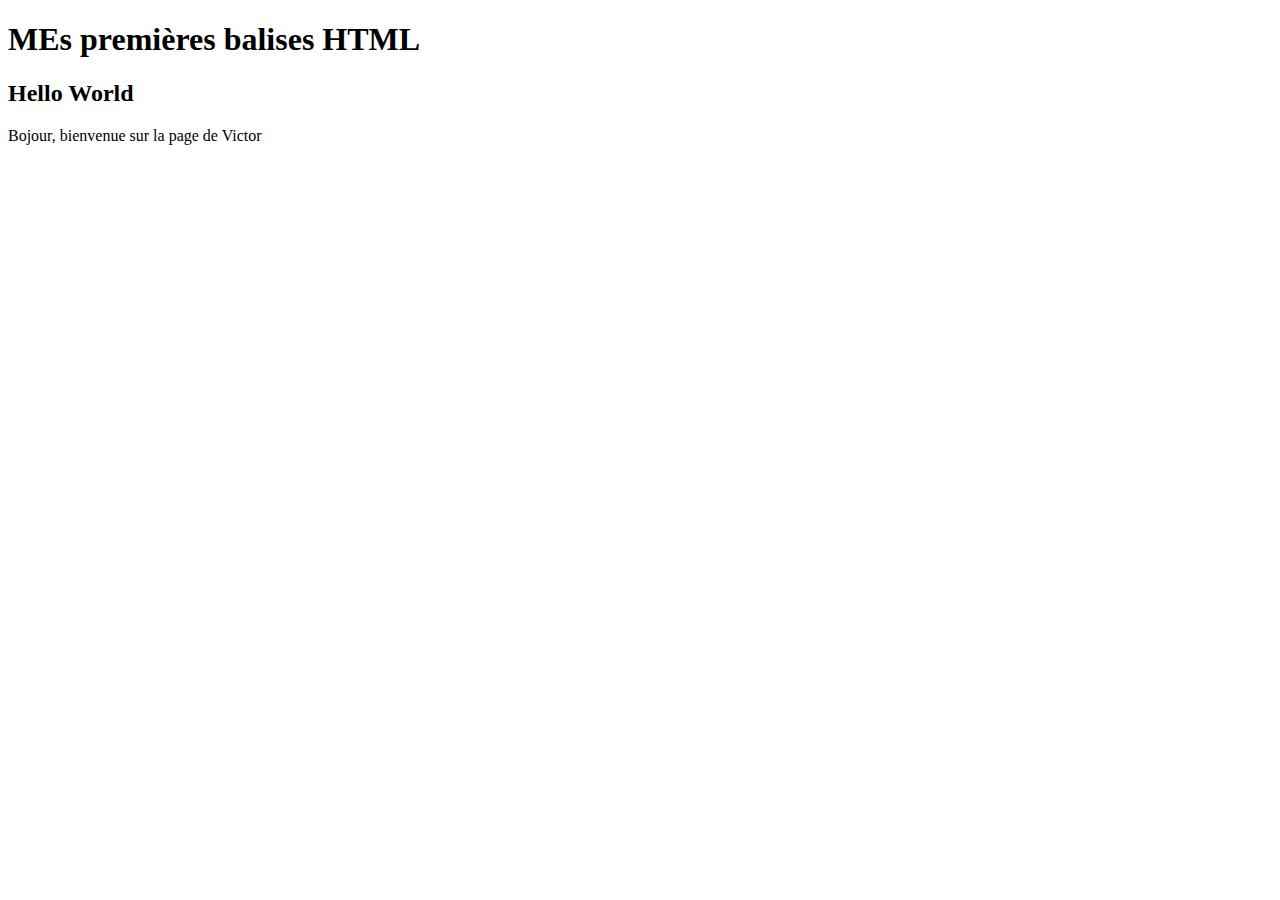
<file: digistart-html-css/session1/index.html>
<!-----------------------------
Correction - HTML
Session 1 : Les balises
------------------------------>
<!DOCTYPE html>
<html>
  <head>
    <title>Cours 1 HTML - Mes premières balises</title>
  </head>

  <body>
    <!-- TODO: Écrire une balise <h1> avec le contenu suivant : Mes premières balises HTML -->
    <h1>MEs premières balises HTML</h1>

    <!-- TODO: Écrire une balise <h2> avec le contenu suivant : Hello World -->
    <h2>Hello World</h2>

    <!-- TODO: Écrire une balise <p> avec le contenu suivant : Bonjour, bienvenue sur la page de [prénom] -->
    <p>Bojour, bienvenue sur la page de Victor</p>
  </body>
</html>
</file>
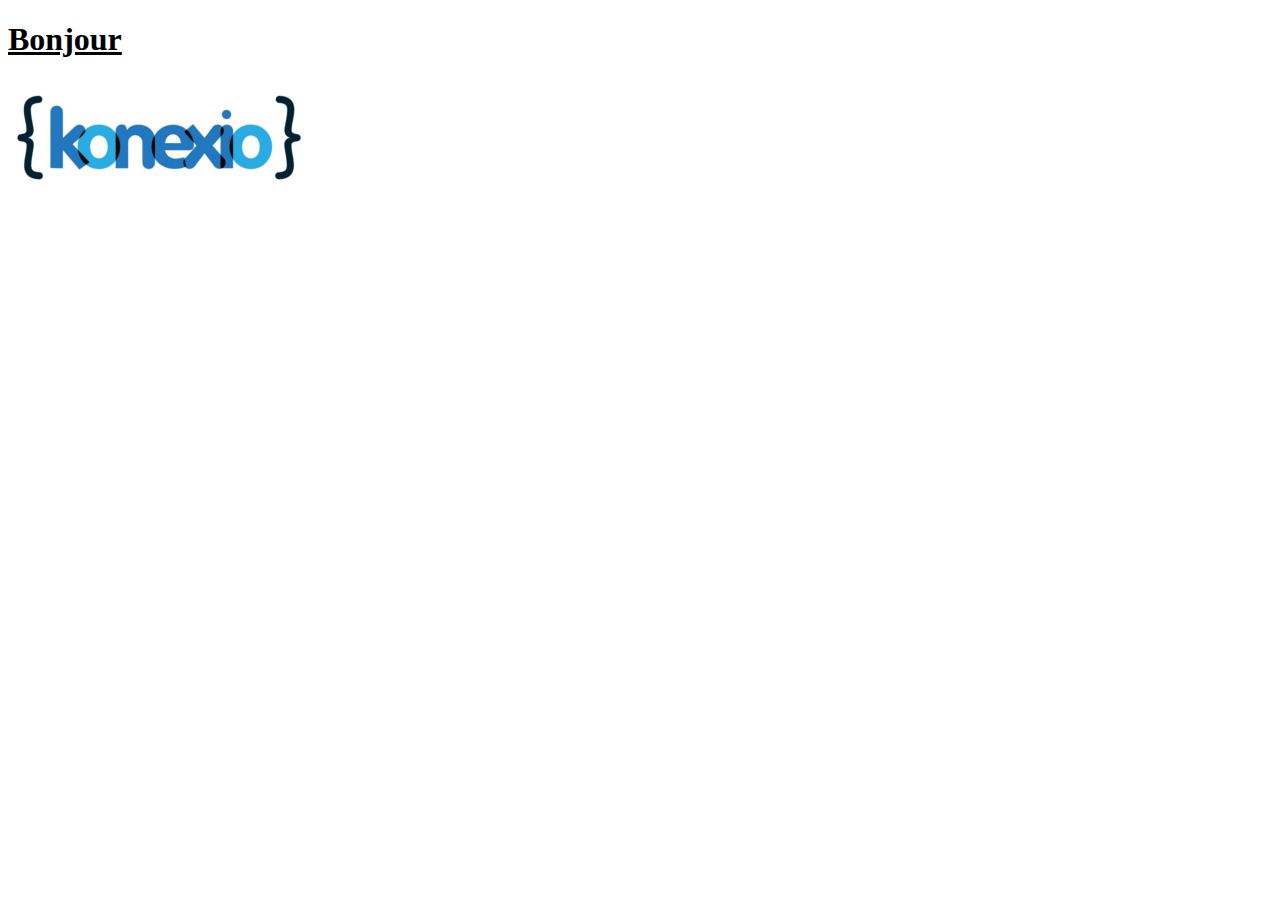
<file: digistart-html-css/session2/index.html>
<!-----------------------------
Correction - HTML
Session 2 : Attributs et relations
            Balises auto-fermantes
------------------------------>
<!DOCTYPE html>
<html>
  <head>
    <title>
      Cours 2 HTML - Les attributs et les relations entre éléments HTML
    </title>
  </head>

  <body>
    <!-- TODO: Écrire une balise <h1> avec un attribut id="hello" et le contenu suivant : Bonjour -->
    <h1 id="hello">
      <u>Bonjour</u>
    </h1>

    <!-- TODO: Modifier le contenu de l'élément h1 demandé ci-dessus et insérer une balise <u> autour du texte Bonjour -->
    
    <!-- TODO: Écrire une balise <img> dont la source est le fichier monImage.png -->
    <img src="monImage.png" alt="mon image"/>
  </body>
</html>
</file>
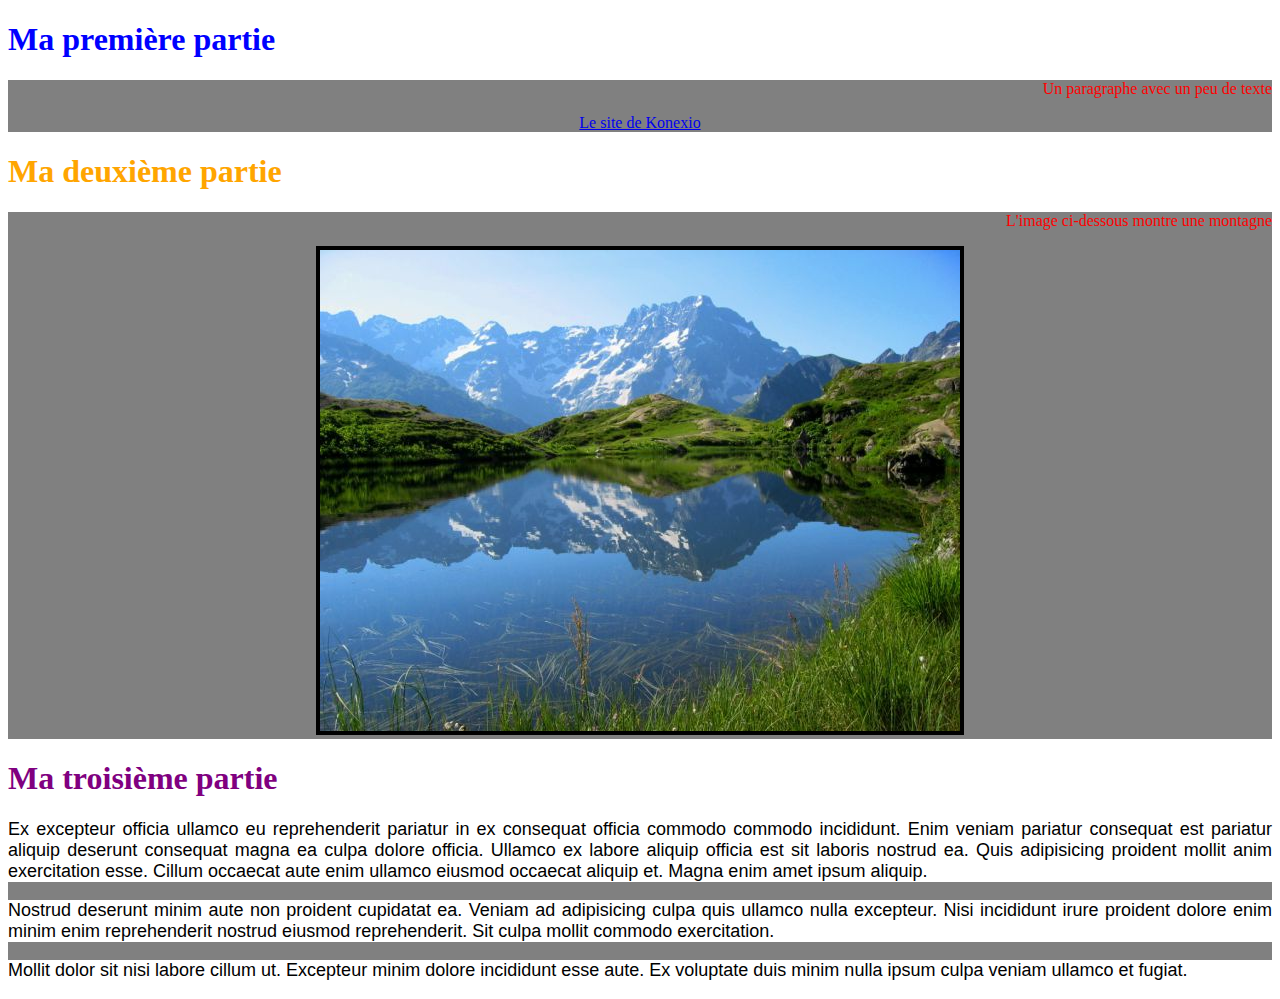
<file: digistart-html-css/session3/index.html>
<!-----------------------------
Correction - HTML
Session 3 : Les selecteurs CSS
------------------------------>
<!DOCTYPE html>
<html>
  <head>
    <title>Cours 3 CSS - Introduction au CSS</title>
    <!-- TODO: Insérer une balise permettant de lier ce fichier HTML au fichier style.css -->
    <link rel="stylesheet" type="text/CSS" href="./style.css"/>
  </head>

  <body>
    <section id="section-1">
      <h1>Ma première partie</h1>
      <div class="contenu-mixte">
        <p>Un paragraphe avec un peu de texte</p>
        <a href="https://www.konexio.eu/">Le site de Konexio</a>
      </div>
    </section>

    <section id="section-2">
      <h1>Ma deuxième partie</h1>
      <div class="contenu-mixte">
        <p>L'image ci-dessous montre une montagne</p>
        <img src="./images/montagne.jpg" />
      </div>
    </section>

    <section id="section-3">
      <h1>Ma troisième partie</h1>
      <div class="contenu-texte">
        <p>
          Ex excepteur officia ullamco eu reprehenderit pariatur in ex consequat
          officia commodo commodo incididunt. Enim veniam pariatur consequat est
          pariatur aliquip deserunt consequat magna ea culpa dolore officia.
          Ullamco ex labore aliquip officia est sit laboris nostrud ea. Quis
          adipisicing proident mollit anim exercitation esse. Cillum occaecat
          aute enim ullamco eiusmod occaecat aliquip et. Magna enim amet ipsum
          aliquip.
        </p>
        <p>
          Nostrud deserunt minim aute non proident cupidatat ea. Veniam ad
          adipisicing culpa quis ullamco nulla excepteur. Nisi incididunt irure
          proident dolore enim minim enim reprehenderit nostrud eiusmod
          reprehenderit. Sit culpa mollit commodo exercitation.
        </p>
        <p>
          Mollit dolor sit nisi labore cillum ut. Excepteur minim dolore
          incididunt esse aute. Ex voluptate duis minim nulla ipsum culpa veniam
          ullamco et fugiat.
        </p>
      </div>
    </section>
  </body>
</html>
</file>
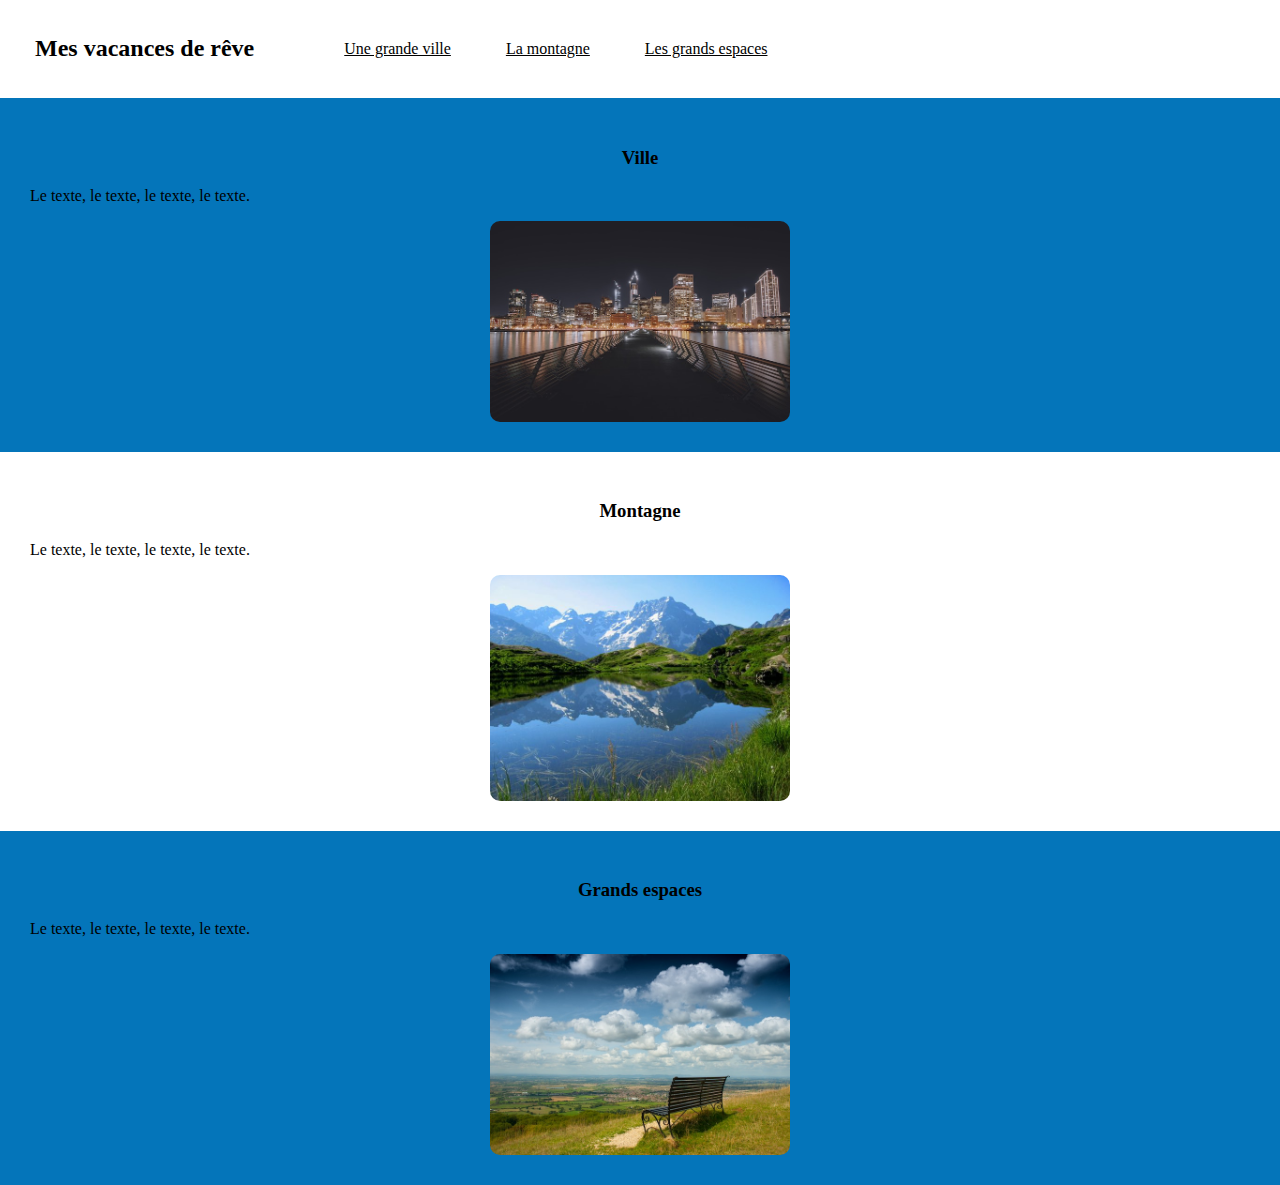
<file: digistart-html-css/session4/index.html>
<!-----------------------------
Correction - HTML
Session 4 : Les selecteurs CSS
------------------------------>
<!DOCTYPE html>
<html lang="fr">
  <head>
    <meta charset="UTF-8" />
    <title>Cours 4 CSS - Ajouter des styles à une page HTML</title>
    <link rel="stylesheet" type="text/CSS" href="./style.css"/>
  </head>
  <body>
    <nav class="container">
      <h2>Mes vacances de rêve</h2>
      <ul class="container">
        <li>
          <a href="#ville">Une grande ville</a>
        </li>
        <li>
          <a href="#montagne">La montagne</a>
        </li>
        <li>
          <a href="#espace">Les grands espaces</a>
        </li>
      </ul>
    </nav>
    <section id="ville">
      <h3>Ville</h3>
      <p>Le texte, le texte, le texte, le texte.</p>
      <img src="./images/ville.jpg" alt="Une photo de ville" />
    </section>
    <section id="montagne">
      <h3>Montagne</h3>
      <p>Le texte, le texte, le texte, le texte.</p>
      <img src="./images/montagne.jpg" alt="Une photo de montagne" />
    </section>
    <section id="espace">
      <h3>Grands espaces</h3>
      <p>Le texte, le texte, le texte, le texte.</p>
      <img src="./images/espace.jpg" alt="Une photo de point d'observation" />
    </section>
  </body>
</html>
</file>
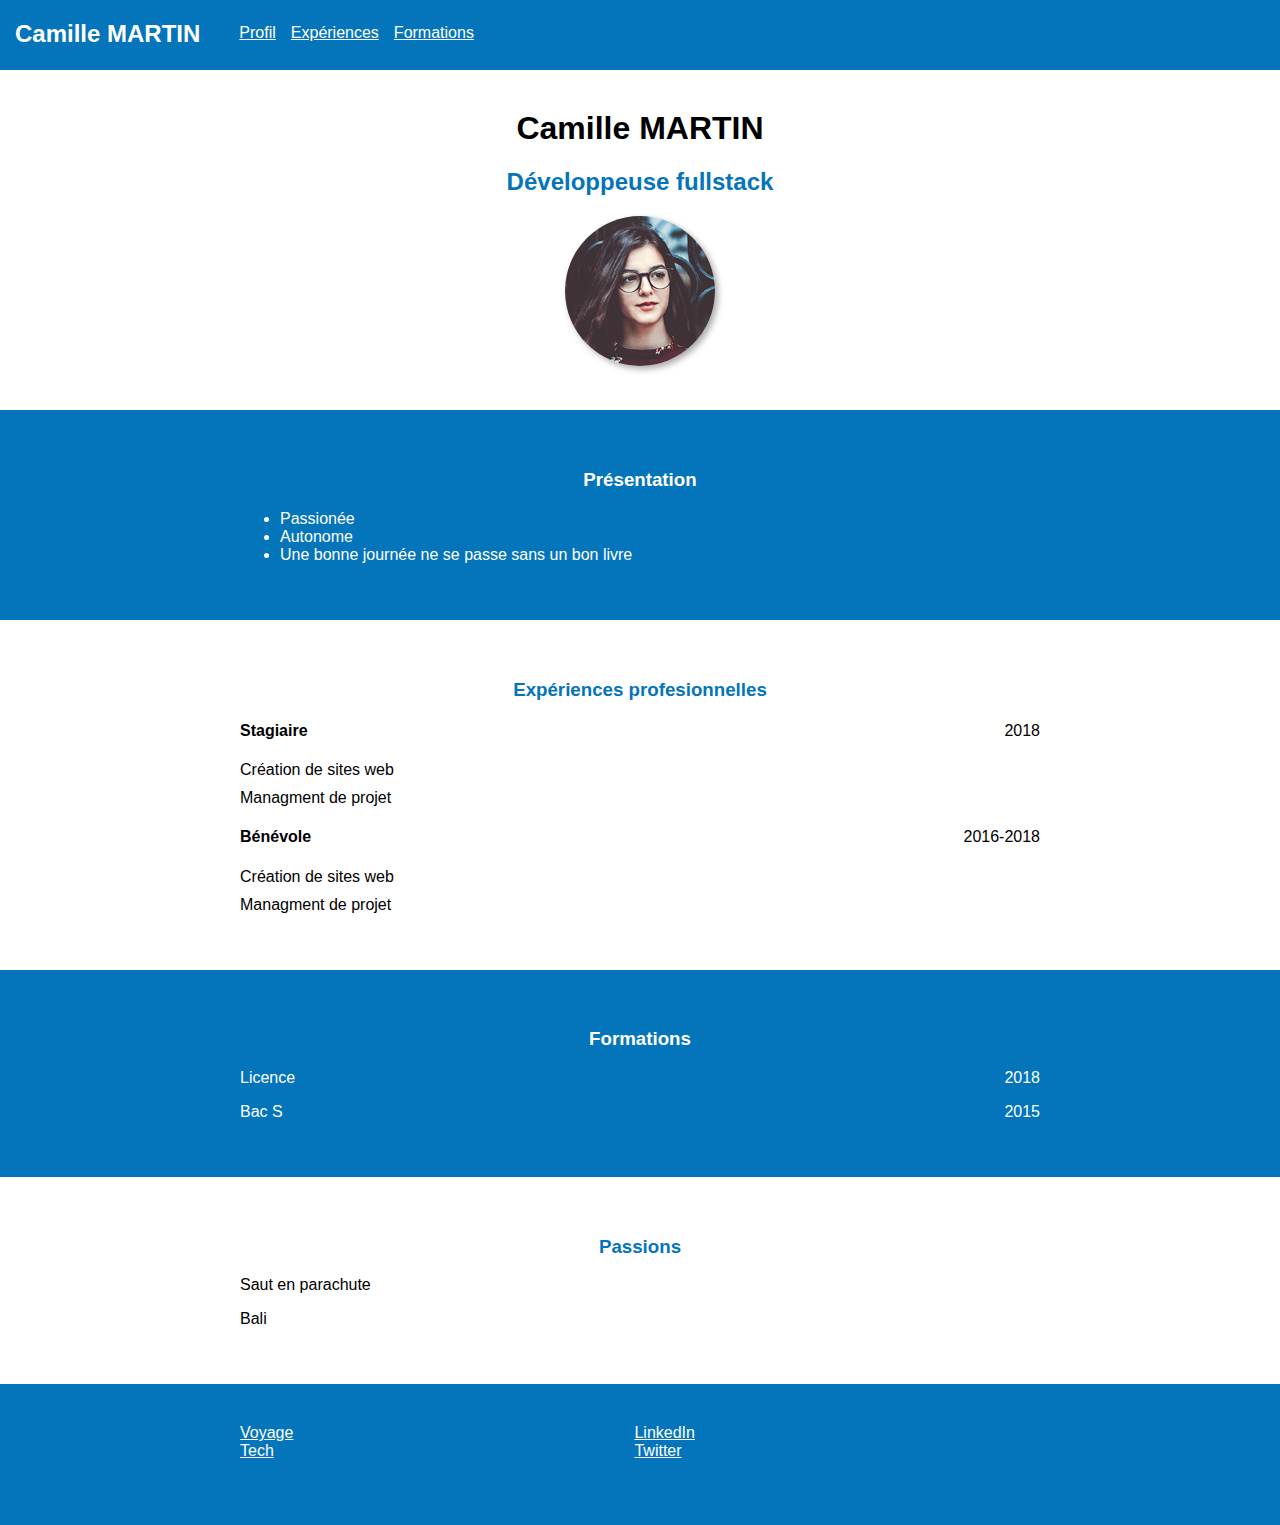
<file: digistart-html-css/session5-projet/index.html>
<!DOCTYPE html>
<html lang="en">
    <head>
        <meta charset="UTF-8">
        <title>CV de camille</title>
        <link rel="stylesheet" type="text/CSS" href="./css/style.css"/>
    </head>
    <body>
        <nav class="secondary-block">
            <h2>Camille MARTIN</h2>
            <ul>
                <li>
                    <a href="#profile">Profil</a>
                </li>
                <li>
                    <a href="#xp">Expériences</a>
                </li>
                <li>
                    <a href="#education">Formations</a>
                </li>
            </ul>
        </nav>
        
        <header>
            <div class="content">
                <h1>Camille MARTIN</h1>
                <h2>Développeuse fullstack</h2>
                <img src="./camille_martin.png" alt="Camille MARTIN"/>
            </div>
        </header>

        <section id="profil" class="secondary-block">
            <div class="content">
                <h3>Présentation</h3>
                <ul>
                    <li>Passionée</li>
                    <li>Autonome</li>
                    <li>Une bonne journée ne se passe sans un bon livre</li>
                </ul>
            </div>
        </section>

        <section id="xp">
            <div class="content">
                <h3>Expériences profesionnelles</h3>
                <div>
                    <aside>2018</aside>
                    <h4>Stagiaire</h4>
                    <ul>
                        <li>Création de sites web</li>
                        <li>Managment de projet</li>
                    </ul>
                </div>

                <div>
                    <aside>2016-2018</aside>
                    <h4>Bénévole</h4>
                    <ul>
                        <li>Création de sites web</li>
                        <li>Managment de projet</li>
                    </ul>
                </div>
            </div>
        </section>

        <section id="education" class="secondary-block">
            <div class="content">
                <h3>Formations</h3>

                <div>
                    <aside>2018</aside>
                    <ul>
                        <li>Licence</li>
                    </ul>
                </div>

                <div>
                    <aside>2015</aside>
                    <ul>
                        <li>Bac S</li>
                    </ul>
                </div>
            </div>
        </section>

        <section>
            <div class="content">
                <h3>Passions</h3>
                <p>Saut en parachute</p>
                <p>Bali</p>
            </div>
        </section>
        
        <footer class="secondary-block">
            <div class="content">
                <div class="links">
                    <ul>
                        <li>
                            <a href="#">Voyage</a>
                        </li>
                        <li>
                            <a href="#">Tech</a>
                        </li>
                    </ul>
                </div>

                <div class="links">
                    <ul>
                        <li>
                            <a href="#">LinkedIn</a>
                        </li>
                        <li>
                            <a href="#">Twitter</a>
                        </li>
                    </ul>
                </div>
            </div>
        </footer>
    </body>
</html>
</file>
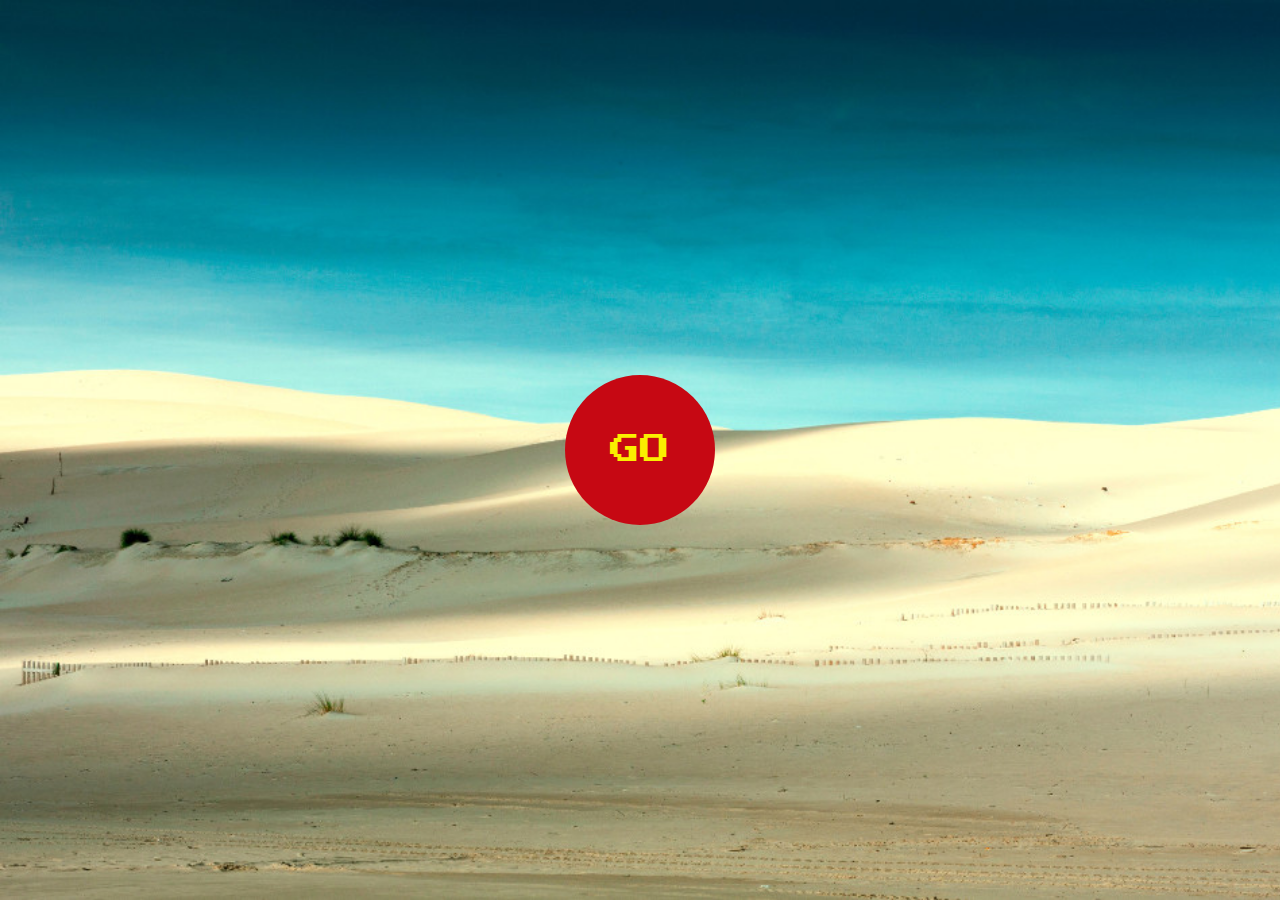
<file: digistart-js/session7/index.html>
<!DOCTYPE html>
<html lang="en">
  <head>
    <meta charset="UTF-8" />
    <meta name="viewport" content="width=device-width, initial-scale=1.0" />
    <meta http-equiv="X-UA-Compatible" content="ie=edge" />
    <link
      href="https://fonts.googleapis.com/css?family=Press+Start+2P"
      rel="stylesheet"
    />
    <link rel="stylesheet" href="css/style.css" />
    <title>JavaScript Racer</title>
  </head>
  <body>
    <div id="landing-page" class="page">
      <button onclick="go()">GO</button>
    </div>
    <div id="game-page" class="page">
      <p>Joueur 1, tape sur &#8594; pour faire courir le coyote rouge !</p>
      <p>Joueur 2, tape sur "z" pour faire courir le coyote jaune !</p>
      <button id="restart">Nouvelle partie</button>
      <img id="bipbip" src="./img/bipbip.png" />
      <img id="red" class="coyotte" src="./img/red-coyote.png" />
      <img id="yellow" class="coyotte" src="./img/yellow-coyote.png" />
    </div>
    <script src="js/index.js"></script>
  </body>
</html>
</file>
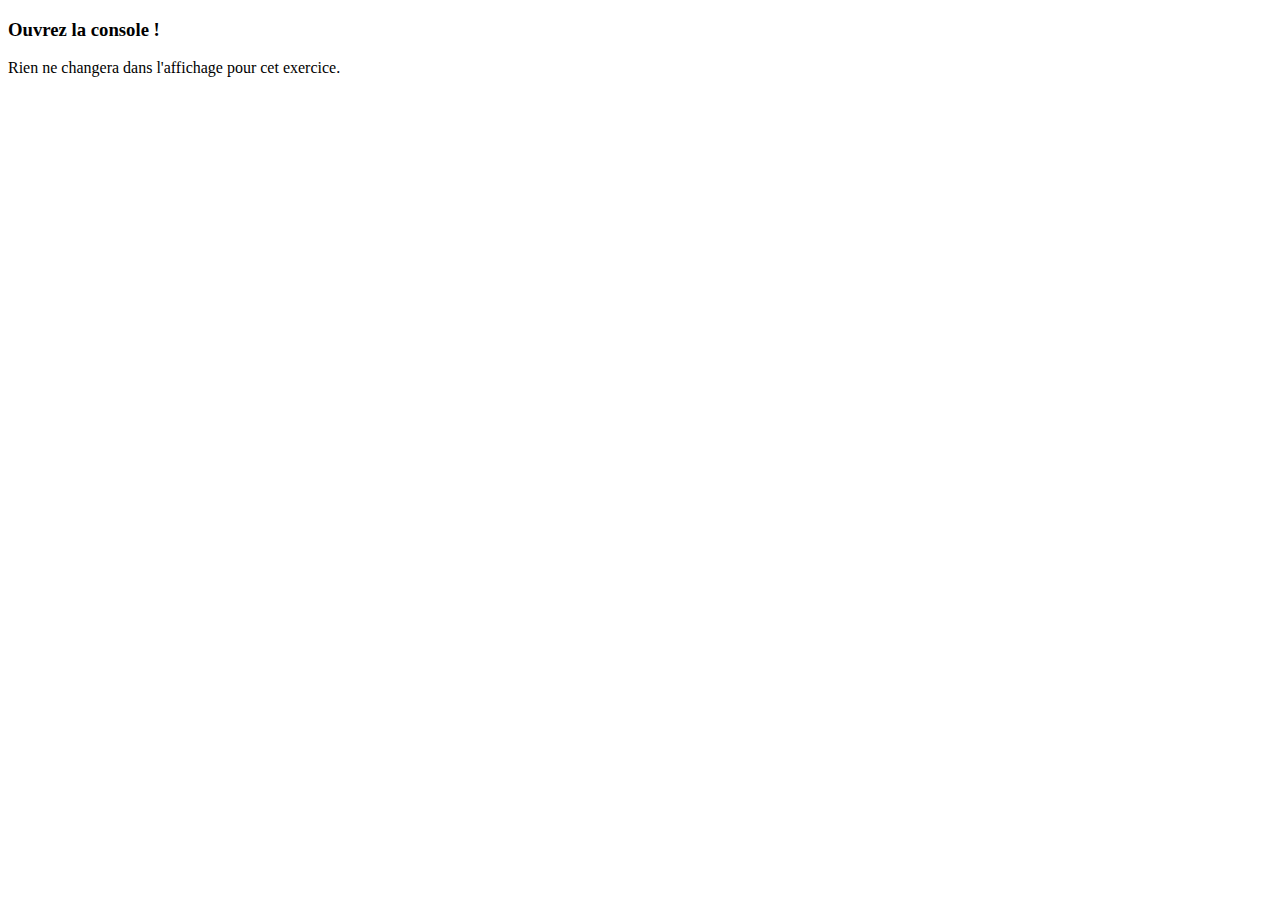
<file: digistart-js/session1/variables-1/index.html>
<!---------------------
Correction - JS
Session 1 : Variables-1
---------------------->
<!DOCTYPE html>
<meta content="charset=utf-8" http-equiv="Content-Type" />
<html>
  <head>
    <title>Premières lignes de code JavaScript</title>
    <!-- TODO: Ajouter une balise <script> reliée à main.js -->
    <script type="text/JavaScript" src="./main.js"></script>
  </head>
  <body>
    <h3>Ouvrez la console !</h3>
    <p>Rien ne changera dans l'affichage pour cet exercice.</p>
  </body>
</html>
</file>
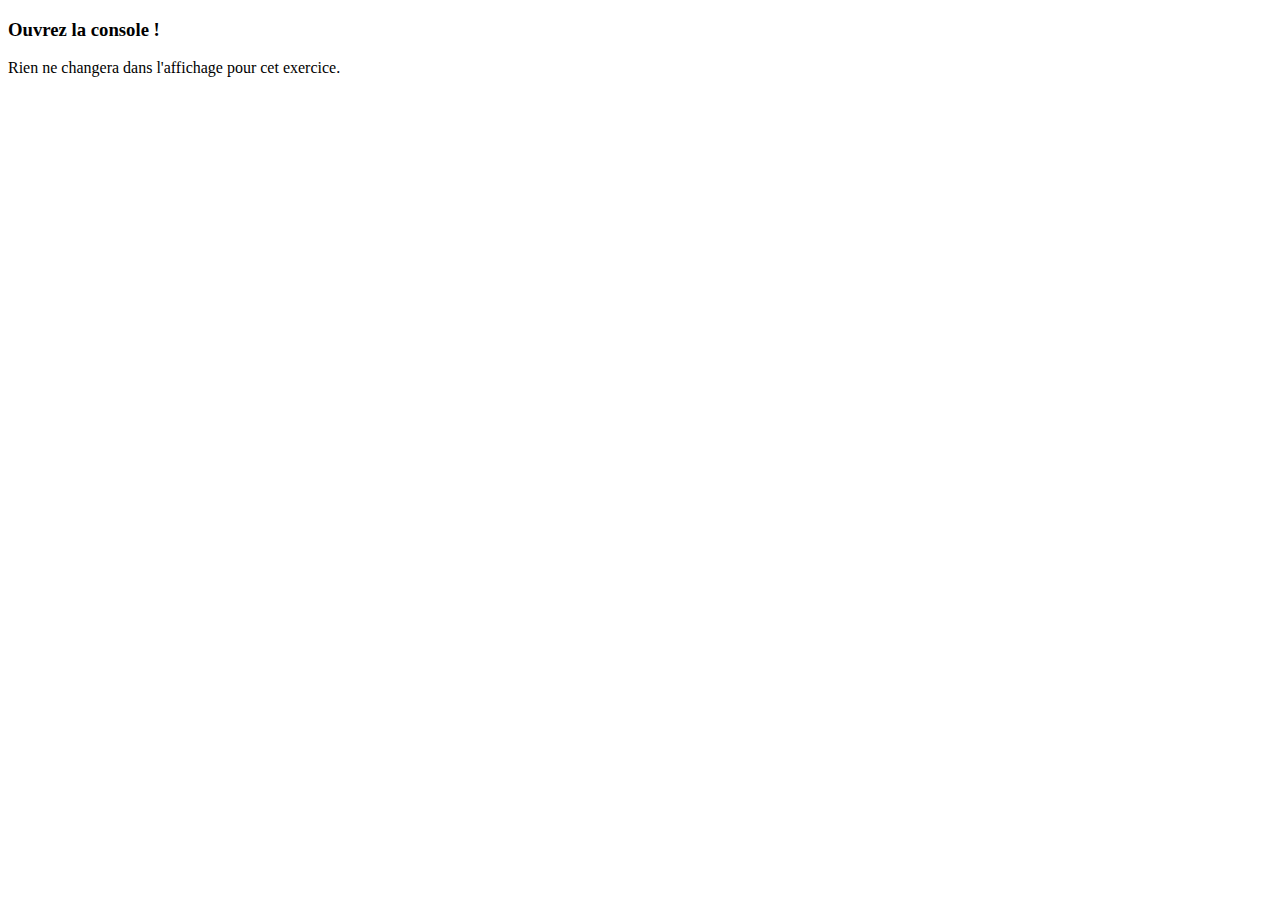
<file: digistart-js/session1/variables-2/index.html>
<!---------------------
Correction - JS
Session 1 : Variables 2
---------------------->
<!DOCTYPE html>
<meta content="charset=utf-8" http-equiv="Content-Type" />
<html>
  <head>
    <title>Deuxième petit exercice JavaScript</title>
    <!-- TODO: Ajouter une balise <script> reliée à js/main.js -->
    <script type="text/JavaScript" src="./js/main.js"></script>  
  </head>
  <body>
    <h3>Ouvrez la console !</h3>
    <p>Rien ne changera dans l'affichage pour cet exercice.</p>
  </body>
</html>
</file>
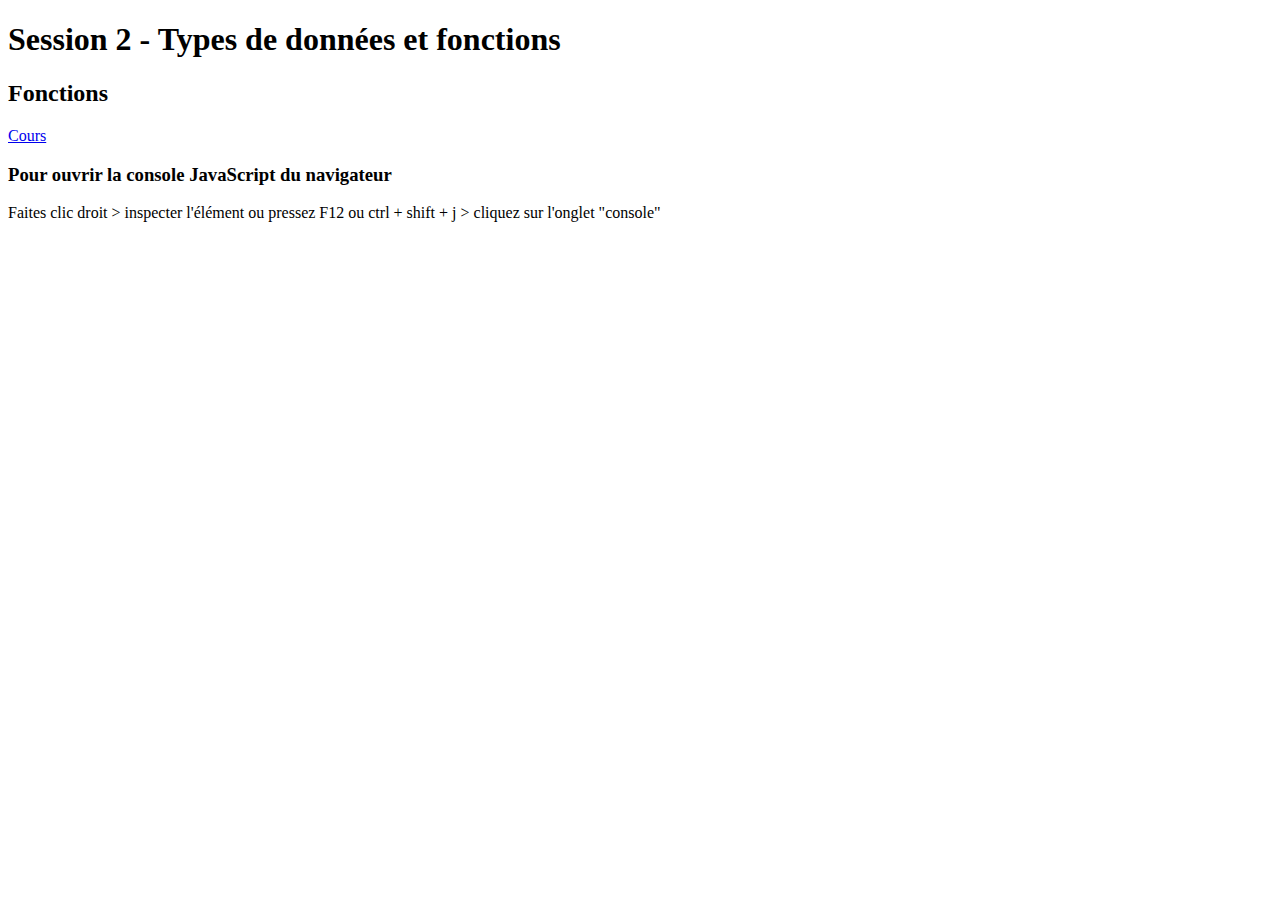
<file: digistart-js/session2/fonctions/index.html>
<!DOCTYPE html>
<html lang="en">

<head>
  <meta charset="UTF-8">
  <meta name="viewport" content="width=device-width, initial-scale=1.0">
  <meta http-equiv="X-UA-Compatible" content="ie=edge">
  <script src="main.js"></script>
  <title>Konexio: Digistart JS Session 2</title>
</head>

<body>
  <h1>Session 2 - Types de données et fonctions</h1>
  <h2>Fonctions</h2>
  <a href="https://docs.google.com/presentation/d/1hB2CBs9XxuerDICUZ7RDUtSYZ2_3ItB1R8x9U4Ivk04/edit?usp=sharing"
    target="_blank">Cours</a>
  <h3>Pour ouvrir la console JavaScript du navigateur</h3>
  <p>Faites clic droit > inspecter l'élément ou pressez F12 ou ctrl + shift + j > cliquez sur l'onglet "console" </p>
  <!-- <h3>Rappels</h3>
  <p>Pensez à sauvegarder votre code dans l'éditeur de code VS Code en pressant ctrl+s</p>

  <p>Pensez à rafraîchir votre page dans le navigateur (après avoir modifié et sauvegardé votre code)
    en pressant ctrl+r ou F5</p> -->
</body>

</html>
</file>
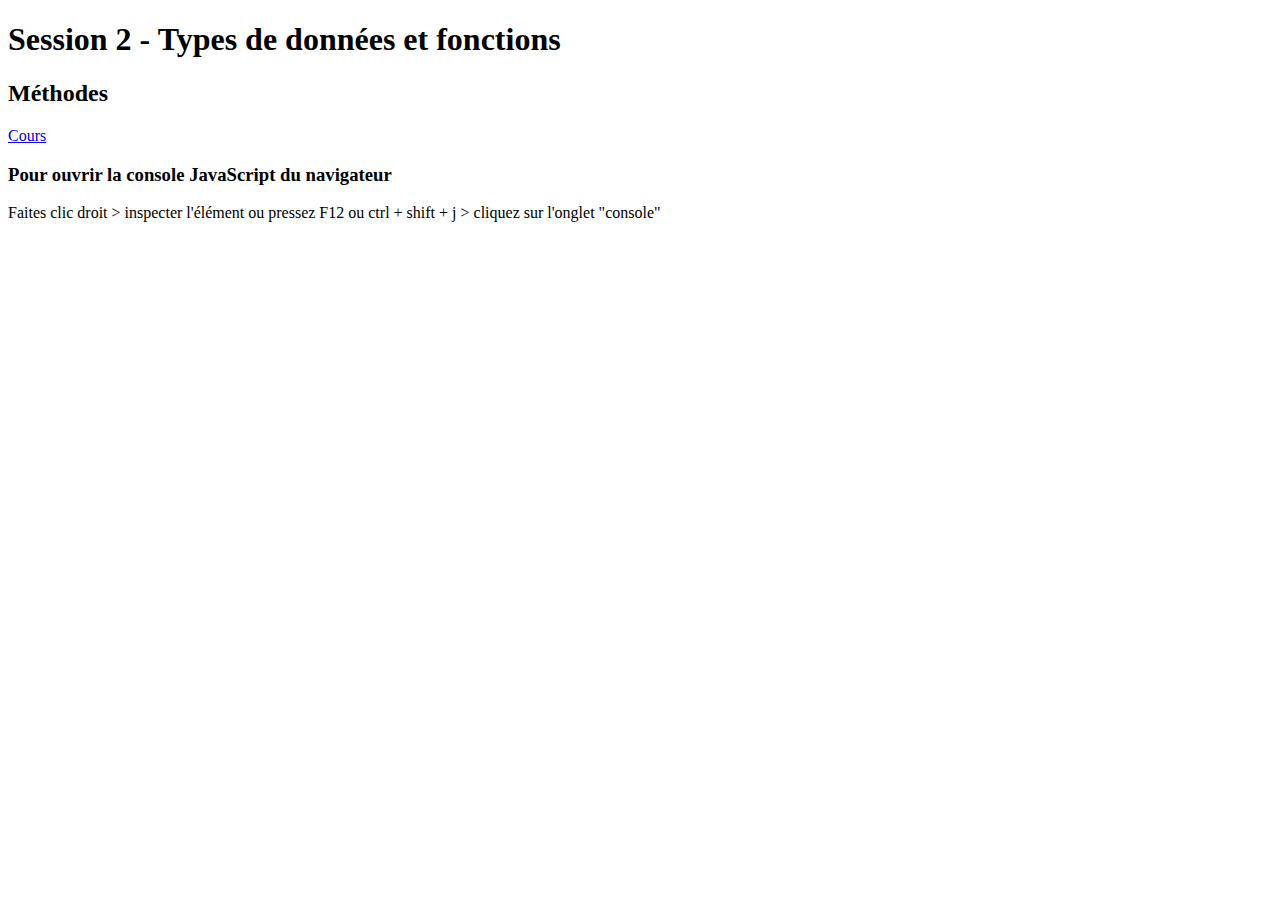
<file: digistart-js/session2/methodes/index.html>
<!DOCTYPE html>
<html lang="en">

<head>
  <meta charset="UTF-8">
  <meta name="viewport" content="width=device-width, initial-scale=1.0">
  <meta http-equiv="X-UA-Compatible" content="ie=edge">
  <script src="main.js"></script>
  <title>Konexio: Digistart JS Session 2</title>
</head>

<body>
  <h1>Session 2 - Types de données et fonctions</h1>
  <h2>Méthodes</h2>
  <a href="https://docs.google.com/presentation/d/1hB2CBs9XxuerDICUZ7RDUtSYZ2_3ItB1R8x9U4Ivk04/edit?usp=sharing"
    target="_blank">Cours</a>
  <h3>Pour ouvrir la console JavaScript du navigateur</h3>
  <p>Faites clic droit > inspecter l'élément ou pressez F12 ou ctrl + shift + j > cliquez sur l'onglet "console" </p>
  <!-- <h3>Rappels</h3>
  <p>Pensez à sauvegarder votre code dans l'éditeur de code VS Code en pressant ctrl+s</p>

  <p>Pensez à rafraîchir votre page dans le navigateur (après avoir modifié et sauvegardé votre code)
    en pressant ctrl+r ou F5</p> -->
</body>

</html>
</file>
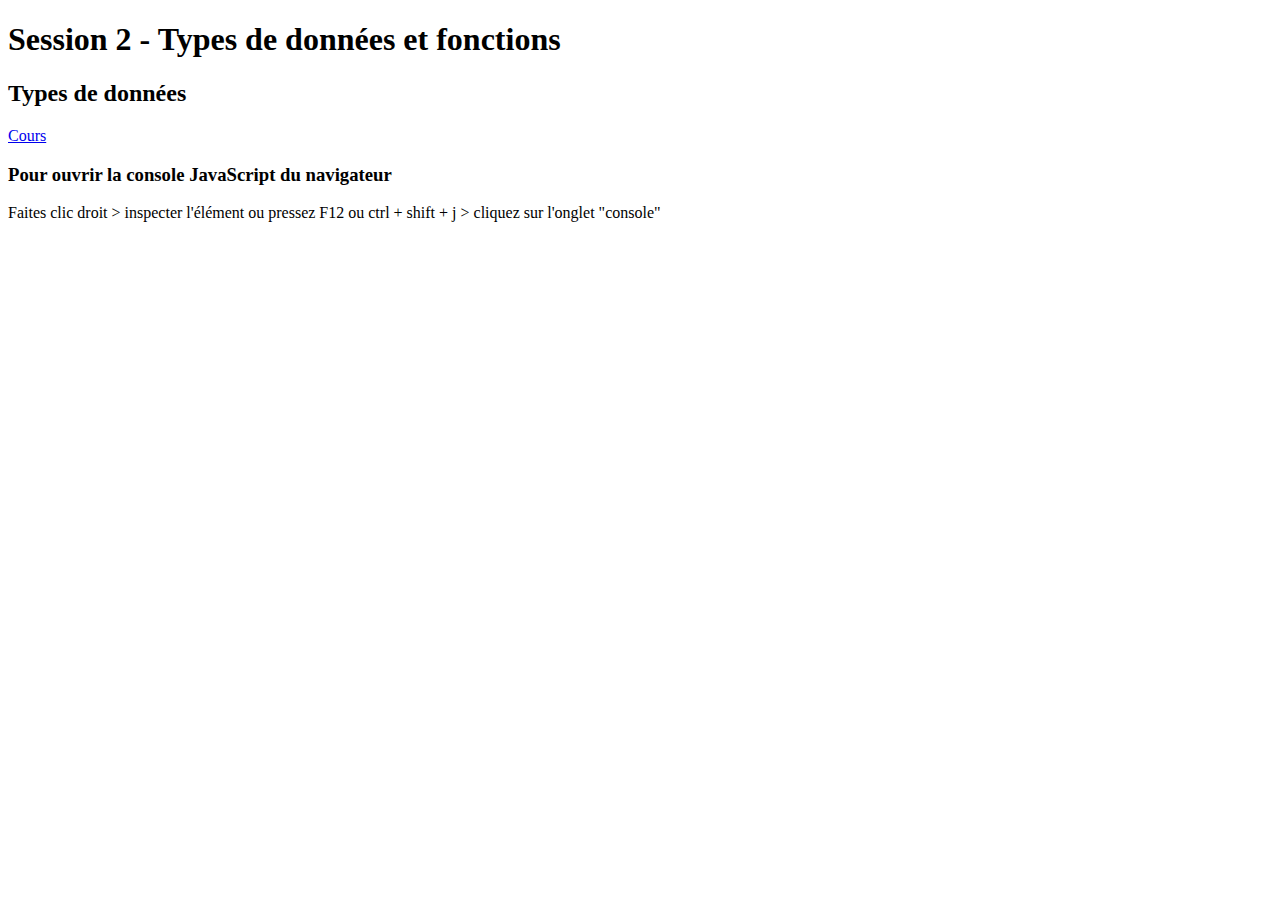
<file: digistart-js/session2/types/index.html>
<!DOCTYPE html>
<html lang="en">

<head>
  <meta charset="UTF-8">
  <meta name="viewport" content="width=device-width, initial-scale=1.0">
  <meta http-equiv="X-UA-Compatible" content="ie=edge">
  <script src="main.js"></script>
  <title>Konexio: Digistart JS Session 2</title>
</head>

<body>
  <h1>Session 2 - Types de données et fonctions</h1>
  <h2>Types de données</h2>
  <a href="https://docs.google.com/presentation/d/1hB2CBs9XxuerDICUZ7RDUtSYZ2_3ItB1R8x9U4Ivk04/edit?usp=sharing"
    target="_blank">Cours</a>
  <h3>Pour ouvrir la console JavaScript du navigateur</h3>
  <p>Faites clic droit > inspecter l'élément ou pressez F12 ou ctrl + shift + j > cliquez sur l'onglet "console" </p>
  <!-- <h3>Rappels</h3>
  <p>Pensez à sauvegarder votre code dans l'éditeur de code VS Code en pressant ctrl+s</p>

  <p>Pensez à rafraîchir votre page dans le navigateur (après avoir modifié et sauvegardé votre code)
    en pressant ctrl+r ou F5</p> -->
</body>

</html>
</file>
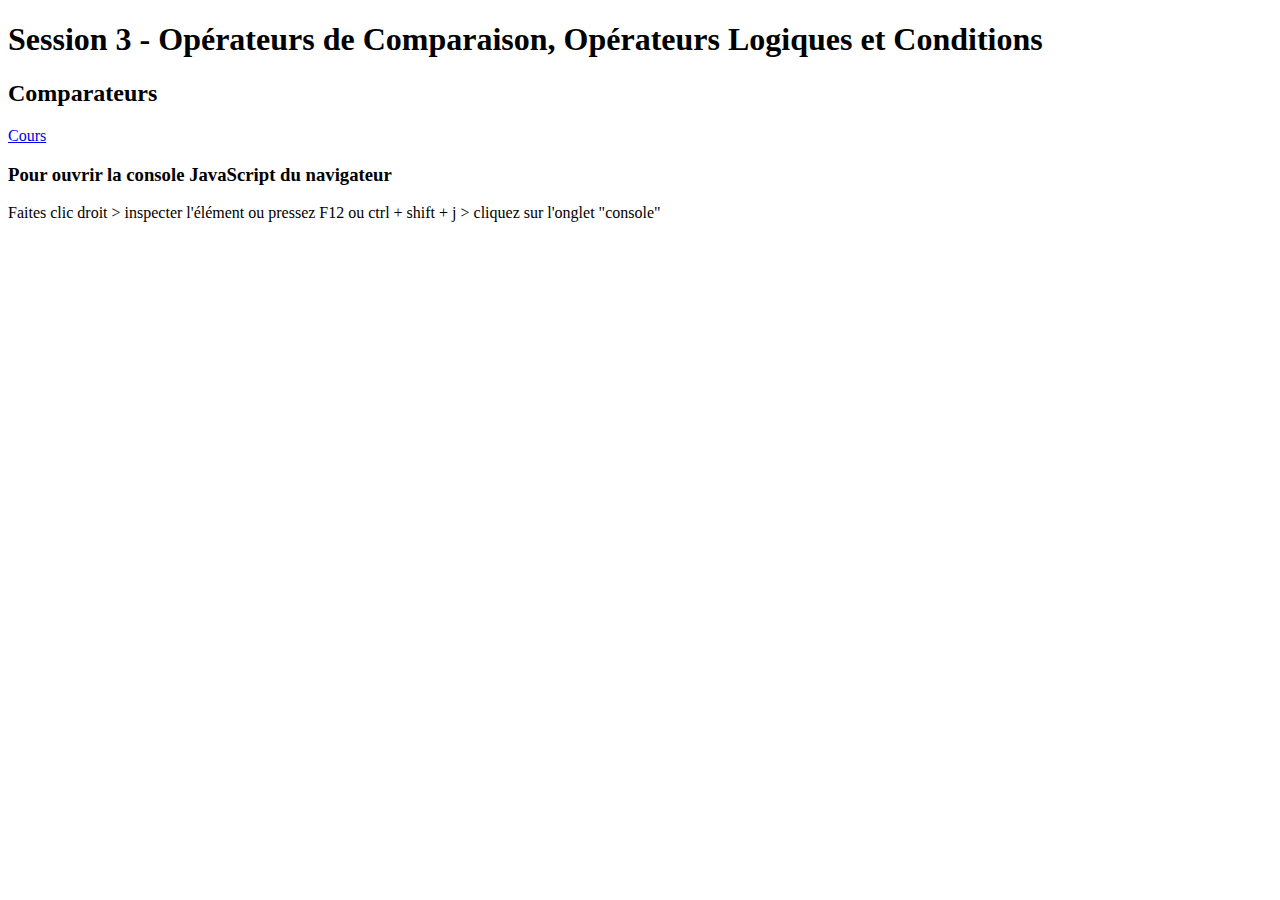
<file: digistart-js/session3/comparateurs/index.html>
<!DOCTYPE html>
<html lang="en">

<head>
  <meta charset="UTF-8">
  <meta name="viewport" content="width=device-width, initial-scale=1.0">
  <meta http-equiv="X-UA-Compatible" content="ie=edge">
  <script src="main.js"></script>
  <title>Konexio: Digistart JS Session 3</title>
</head>

<body>
  <h1>Session 3 - Opérateurs de Comparaison, Opérateurs Logiques et Conditions</h1>
  <h2>Comparateurs</h2>
  <a href="https://docs.google.com/presentation/d/1IDQVySaBvrb7rtfUdPjtlYb8OaruPb-c3IcvX4f8VhY/edit?usp=sharing"
    target="_blank">Cours</a>
  <h3>Pour ouvrir la console JavaScript du navigateur</h3>
  <p>Faites clic droit > inspecter l'élément ou pressez F12 ou ctrl + shift + j > cliquez sur l'onglet "console" </p>
  <!-- <h3>Rappels</h3>
  <p>Pensez à sauvegarder votre code dans l'éditeur de code VS Code en pressant ctrl+s</p>

  <p>Pensez à rafraîchir votre page dans le navigateur (après avoir modifié et sauvegardé votre code)
    en pressant ctrl+r ou F5</p> -->
</body>

</html>
</file>
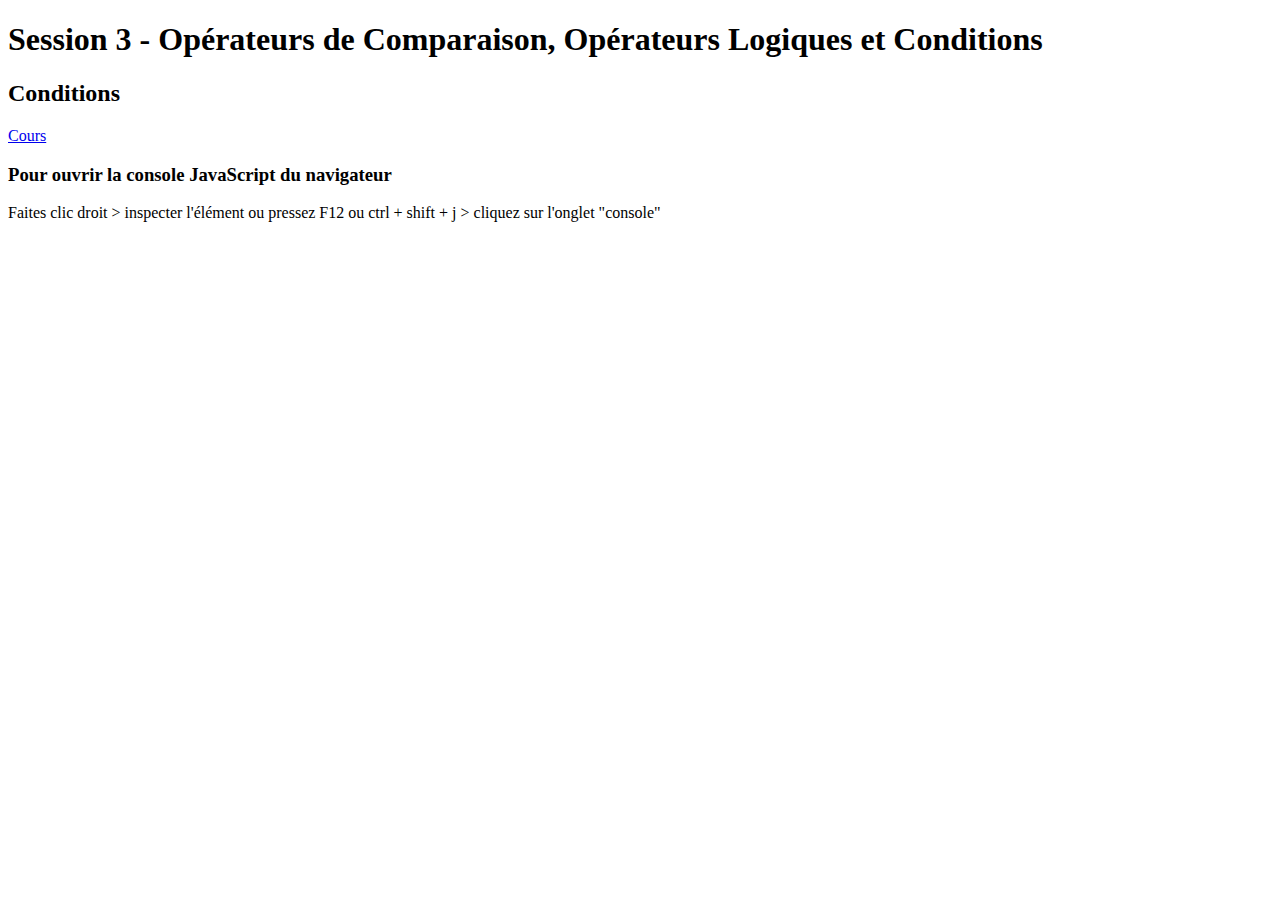
<file: digistart-js/session3/conditions/index.html>
<!DOCTYPE html>
<html lang="en">

<head>
  <meta charset="UTF-8">
  <meta name="viewport" content="width=device-width, initial-scale=1.0">
  <meta http-equiv="X-UA-Compatible" content="ie=edge">
  <script src="main.js"></script>
  <title>Konexio: Digistart JS Session 3</title>
</head>

<body>
  <h1>Session 3 - Opérateurs de Comparaison, Opérateurs Logiques et Conditions</h1>
  <h2>Conditions</h2>
  <a href="https://docs.google.com/presentation/d/1IDQVySaBvrb7rtfUdPjtlYb8OaruPb-c3IcvX4f8VhY/edit?usp=sharing"
    target="_blank">Cours</a>
  <h3>Pour ouvrir la console JavaScript du navigateur</h3>
  <p>Faites clic droit > inspecter l'élément ou pressez F12 ou ctrl + shift + j > cliquez sur l'onglet "console" </p>
  <!-- <h3>Rappels</h3>
  <p>Pensez à sauvegarder votre code dans l'éditeur de code VS Code en pressant ctrl+s</p>

  <p>Pensez à rafraîchir votre page dans le navigateur (après avoir modifié et sauvegardé votre code)
    en pressant ctrl+r ou F5</p> -->
</body>

</html>
</file>
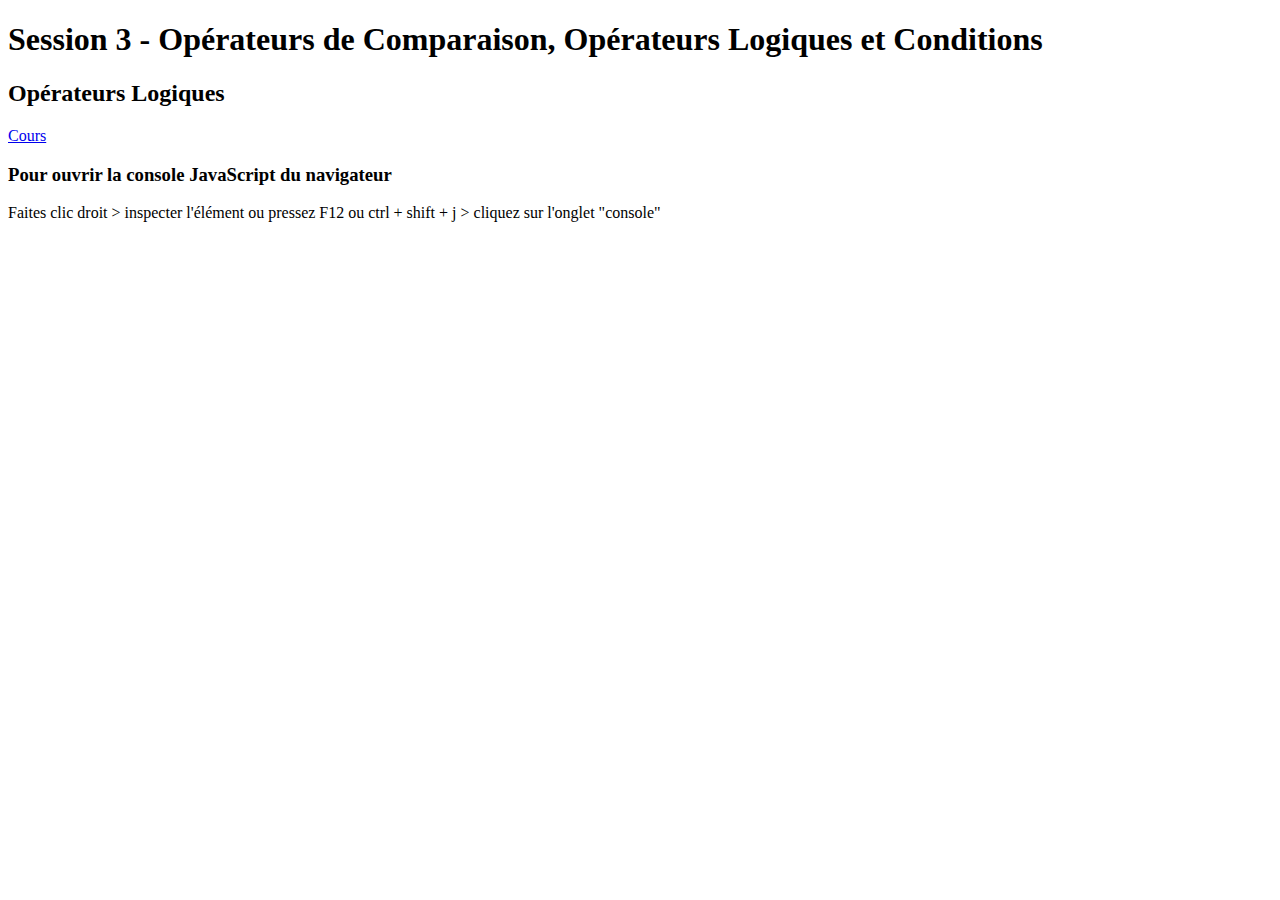
<file: digistart-js/session3/operateurs-logiques/index.html>
<!DOCTYPE html>
<html lang="en">

<head>
  <meta charset="UTF-8">
  <meta name="viewport" content="width=device-width, initial-scale=1.0">
  <meta http-equiv="X-UA-Compatible" content="ie=edge">
  <script src="main.js"></script>
  <title>Konexio: Digistart JS Session 3</title>
</head>

<body>
  <h1>Session 3 - Opérateurs de Comparaison, Opérateurs Logiques et Conditions</h1>
  <h2>Opérateurs Logiques</h2>
  <a href="https://docs.google.com/presentation/d/1IDQVySaBvrb7rtfUdPjtlYb8OaruPb-c3IcvX4f8VhY/edit?usp=sharing"
    target="_blank">Cours</a>
  <h3>Pour ouvrir la console JavaScript du navigateur</h3>
  <p>Faites clic droit > inspecter l'élément ou pressez F12 ou ctrl + shift + j > cliquez sur l'onglet "console" </p>
  <!-- <h3>Rappels</h3>
  <p>Pensez à sauvegarder votre code dans l'éditeur de code VS Code en pressant ctrl+s</p>

  <p>Pensez à rafraîchir votre page dans le navigateur (après avoir modifié et sauvegardé votre code)
    en pressant ctrl+r ou F5</p> -->
</body>

</html>
</file>
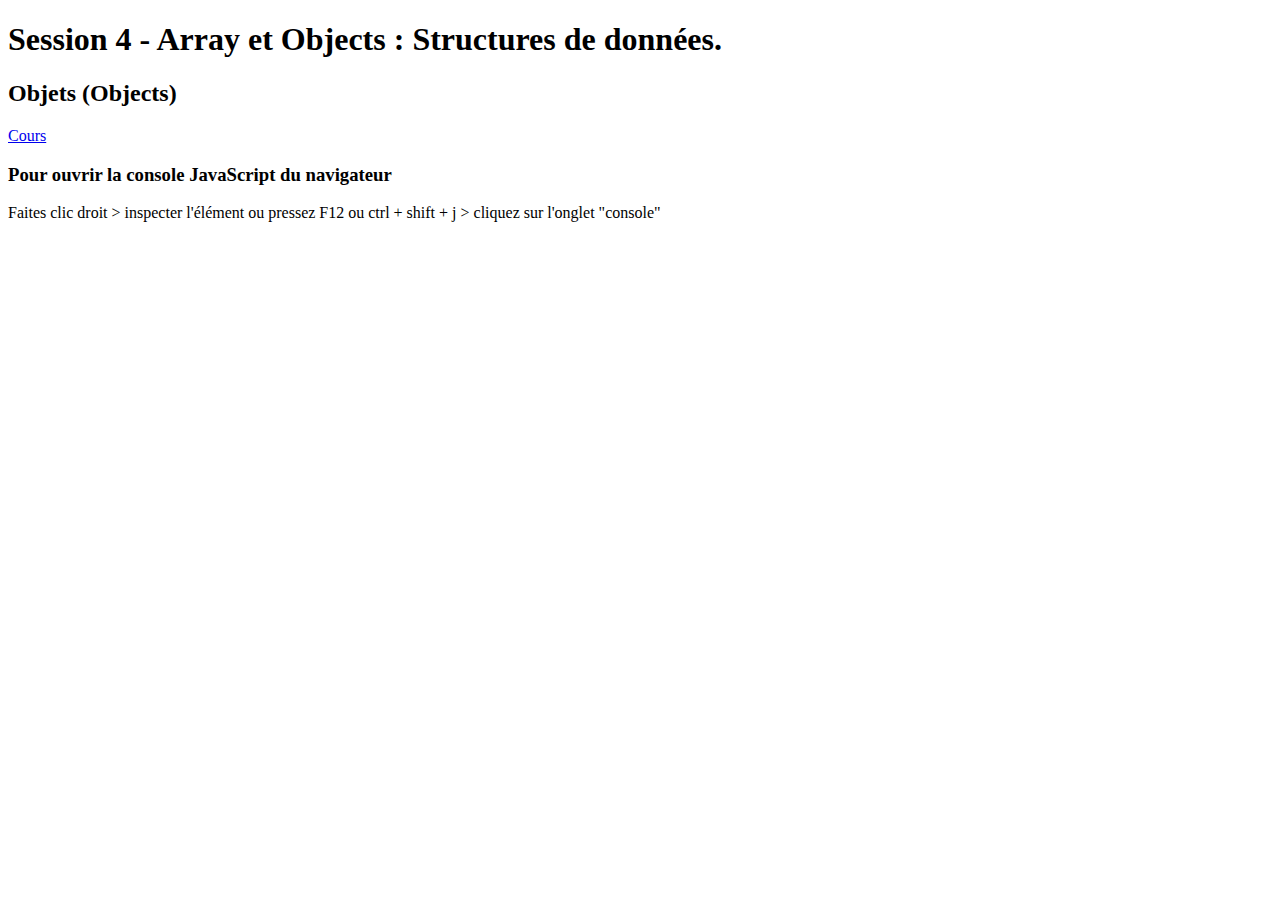
<file: digistart-js/session4/objets/index.html>
<!DOCTYPE html>
<html lang="en">

<head>
  <meta charset="UTF-8">
  <meta name="viewport" content="width=device-width, initial-scale=1.0">
  <meta http-equiv="X-UA-Compatible" content="ie=edge">
  <script src="main.js"></script>
  <title>Konexio: Digistart JS Session 4</title>
</head>

<body>
  <h1>Session 4 - Array et Objects : Structures de données.</h1>
  <h2>Objets (Objects)</h2>
  <a href="https://docs.google.com/presentation/d/1VXu-NCERj-_7XEBckeGLZY11s5_rtOrEG2Afdcm2ZDY/edit?usp=sharing"
    target="_blank">Cours</a>
  <h3>Pour ouvrir la console JavaScript du navigateur</h3>
  <p>Faites clic droit > inspecter l'élément ou pressez F12 ou ctrl + shift + j > cliquez sur l'onglet "console" </p>
  <!-- <h3>Rappels</h3>
  <p>Pensez à sauvegarder votre code dans l'éditeur de code VS Code en pressant ctrl+s</p>

  <p>Pensez à rafraîchir votre page dans le navigateur (après avoir modifié et sauvegardé votre code)
    en pressant ctrl+r ou F5</p> -->
</body>

</html>
</file>
<file: digistart-html-css/session3/style.css>
/******************************
 Correction - CSS
 Session 3 : Les sélecteurs CSS
*******************************/

div {
    background-color: gray;
}

p {
    color: red;
}

img {
    border: 4px solid black;
}

.contenu-mixte {
    text-align: center;
}

.contenu-texte {
    font-family: Arial;
    font-size: 18px;
}

#section-1 {
    color: blue;
}

#section-2 {
    color: orange;
}

#section-3 {
    color: purple;
}

.contenu-mixte p {
    text-align: right;
}

#section-3 p {
    text-align: justify;
    color: black;
    background-color: white;
}
</file>
<file: digistart-html-css/session4/style.css>
/*****************
Correction - CSS
Session 4
*****************/

/*
Écrire une règle pour que l'élément `<body>` ait des marges extérieures (`margin`) de `0` pixel.
*/
body {
  margin: 0;
}

/*
Écrire une règle pour que les éléments `<section>` aient des marges intérieures (`padding`) de `30` pixels.
*/
section {
  padding: 30px;
}

/*
Écrire une règle pour que les éléments `<h3>` soient alignés horizontalement avec le centre du document, voir l'attribut "text-align".
*/
h3 {
  text-align: center;
}


/*
Écrire les règles suivantes pour l'élément `<h2>` à l'intérieur du `<nav>` :
  - Des marges intérieures égales à `0` pixel.
  - Des marges extérieures égales à `20` pixels.
*/
nav h2 {
  padding: 0;
  margin: 20px;
}


/* 
- Écrire les règles suivantes pour les éléments `<ul>` à l'intérieur du `<nav>` :
  - Des marges intérieures égales à `20` pixels.
  - Des marges extérieures égales à `0` pixel.
  - Enlever les puces sur chaque ligne avec la propriété `list-style`.
*/
nav ul {
  padding: 20px;
  margin: 0;
  list-style: none;
}


/*
Dans cette partie, nous allons changer le titre `<h2>` et la liste `<ul>` en "conteneurs flexible" pour que leurs enfants soit affichés 
en ligne malgrés leur affichage de type `block`.
(pour en savoir plus sur les flexbox, [cliquez ici](https://developer.mozilla.org/fr/docs/Web/CSS/CSS_Flexible_Box_Layout/Concepts_de_base_flexbox#Le_conteneur_flexible)).

Écrire une class pour changer l'affichage (`display`) en `flex` et appliquer cette classe 
aux éléments <nav>` et `<ul>` dans la page html.
*/
.container {
  display: flex;
}


/*
- Écrire les règles suivantes pour les éléments `<li>` enfants de l'élément `<nav>`:
  - Écrire une règle pour ajouter une marge extérieure de `15` pixels **à gauche**
  - Écrire une règle pour ajouter une marge intérieure de `20` pixels
*/

nav li {
  margin-left: 15px;
  padding: 20px;
}

/*
Écrire une règle pour que l'élément <h2> enfant de <nav> aient une marge intérieure de 15px.
*/
nav h2 {
  padding: 15px;
}


/*
Pour en savoir plus sur la définition de couleurs en CSS, [cliquez ici](https://developer.mozilla.org/fr/docs/Web/CSS/Type_color#Les_couleurs_RGB). 
Essayez de modifier les trois valeurs de `rgb(0, 0, 0)` et constatez les changements dans le navigateur. Remettez la couleur en noir avant de passer à la suite.

Écrire une règle pour changer la couleur des ancres (éléments `<a>`) en noir (`black` ou `rgb(0, 0, 0)`).
*/
a {
  color: black;

  /*
  Autres possibilités :

  -> color: rgb(0, 0, 0); [RGB]
  -> color: #000000       [HEXADECIMAL]
  */
}


/*
Écrire une règle pour que les images aient une largeur égale à `300` pixels.
Écrire une règle pour que les images aient des coins arrondis de `10` pixels avec la propriété `border-radius`.
*/
img {
  width: 300px;
  border-radius: 10px;
}


/*
Écrire une règle pour que les sections titrées "Ville" et "Grands espaces" aient une couleur de fond égale à `rgb(4, 117, 186)`.
*/
#ville, #espace {
  background-color: rgb(4, 117, 186);
}

/*             BONUS !!                   */

/*
Écrire les règles nécessaires pour aligner au centre les paragraphes et les images.
Une façon de centrer les images est de les afficher en block:
	display: block;
	margin-left: auto;
	margin-right: auto;
*/
p, img {
  display: block;
  margin-left: auto;
  margin-right: auto;
}


/*
Écrire les règles nécessaires pour que les ancres dans le `<nav>` changent de couleur et ne soient plus soulignées quand le curseur de la souris passe dessus.
Rechercher l'attribut "text-decoration"
*/
nav a:hover {
  color:rgb(4, 117, 186);
  text-decoration: none;
}
</file>
<file: digistart-html-css/session5-projet/css/style.css>
body {
    font-family: Arial;
    margin: 0;
}

nav {
    height: 70px;
    display: flex;
}

nav h2 {
    margin: 0;
    padding: 20px 0 20px 15px;
}

nav ul {
    display: flex;
    margin: 0;
    padding: 24px;
    list-style: none;
}

nav li {
    margin-left: 15px;
}

.secondary-block {
    color: white;
    background-color: rgb(4, 117, 186);
}

a {
    color: #FFF;
}

header {
    text-align: center;
    margin: 40px;
}

.content {
    max-width: 800px;
    margin: 0 auto;
}

.content h3 {
    text-align: center;
    color: rgb(4, 117, 186);
}

.secondary-block .content h3 {
    color: white;
}

header h2 {
    color: rgb(4, 117, 186);
}

header img {
    width: 150px;
    border-radius: 75px;
    box-shadow: 3px 3px 6px rgb(170, 170, 170);
}

section {
    padding: 40px;
}

#xp ul, #education ul {
    padding: 0;
    list-style: none;
}

#xp li {
    margin-bottom: 10px;
}

#xp aside, #education aside {
    float: right;
}

footer {
    padding: 40px;
}

footer ul {
    margin: 0;
    padding: 0;
    list-style: none;
}

.links {
    display: inline-block;
    margin-bottom: 25px;
    width: 390px;
}
</file>
<file: digistart-js/session7/css/style.css>
html {
    height: 100%;
  }

body {
  height: 100%;
  overflow: hidden;
  margin: 0;
  font-family: 'Press Start 2P', cursive;
}

#landing-page {
  background-image: url("../img/background.jpg");
  background-size:cover;
  height: 100%;
  display: flex;
  justify-content: center;
  align-items: center;
}

#game-page {
  background-image: url("../img/background.jpg");
  background-size:cover;
  height: 100%;
  padding-top: 30px;
  display: none;
  flex-direction: column;
  align-items: center;
  padding: 10px;
}

button {
  width: 150px;
  height: 150px;
  border-radius: 50%;
  border: none;
  background-color: rgb(198, 8, 19);
  font-size: 30px;
  color: rgb(250, 238, 0);
  font-family: 'Press Start 2P', cursive;
}

button#restart{
  font-size: 12px;
  cursor: pointer;
}

button#restart:hover{
  color:rgb(198, 8, 19);
  background-color: rgb(250, 238, 0);
}

#bipbip {
  position: absolute;
  left: 100%;
  top: 500px;
}

.coyotte {
  position: absolute;
  left : 0;
}

#red {
  top : 400px;
}

#yellow {
  top : 560px;
}

img {
  width: 200px;
}

.animation {
  animation : 2s bipbipruns;
}

@keyframes bipbipruns {
    from {
      left: 0;
    }
    to {
      left: 100%;
    }
}

p {
  font-size: 20px;
  color: rgb(250, 238, 0);
  margin: 0;
  line-height: 55px;
}

@media (max-width: 801px)  {
  img {
    width: 150px;
  }
  p {
    font-size: 15px;
    line-height: 30px;
  }
}
</file>
